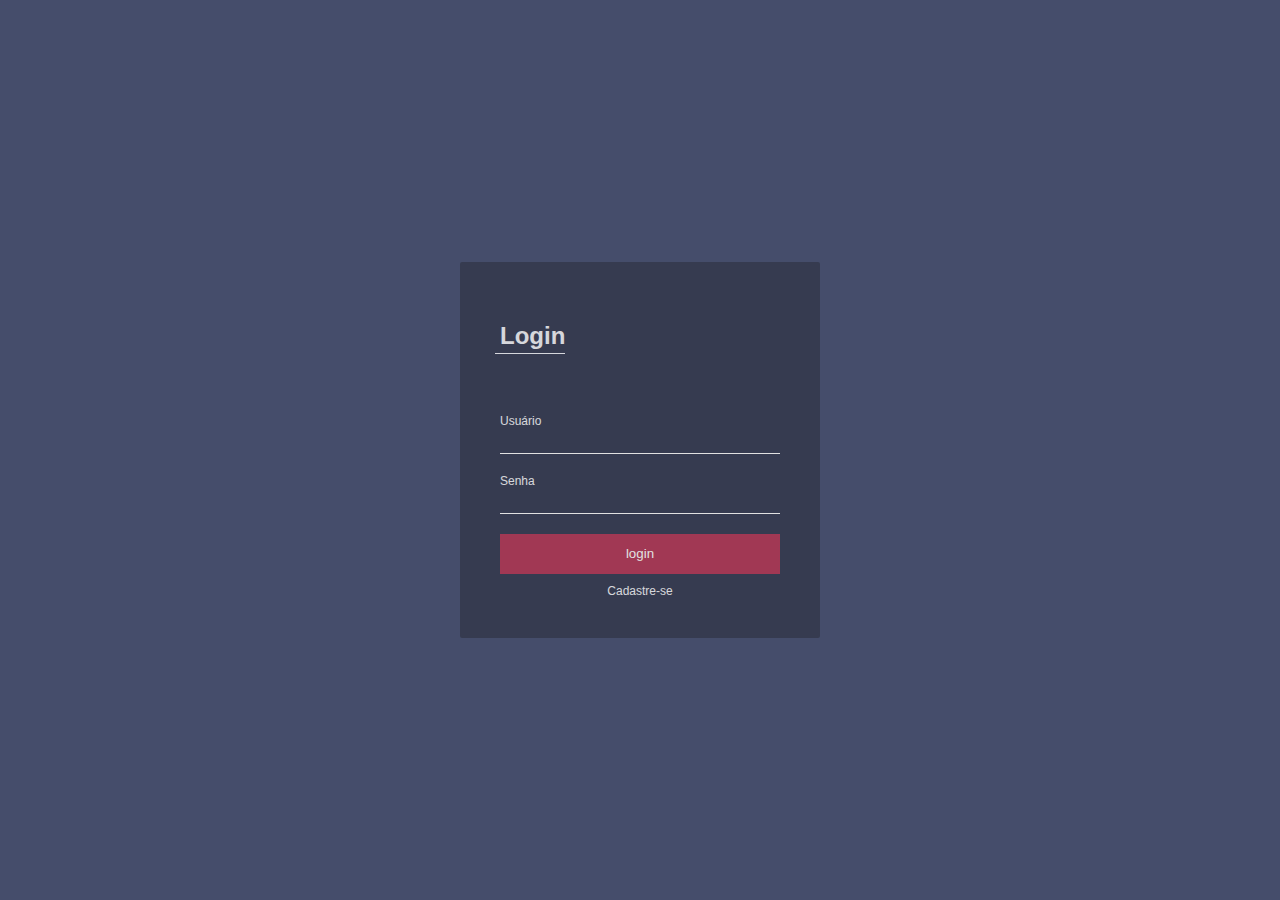
<file: PapaXibe/html/index.html>
<!DOCTYPE html>

<html lang="pt-br">

<head>
    <meta charset="UTF-8">
    <meta http-equiv="X-UA-Compatible" content="IE=edge">
    <meta name="viewport" content="width=device-width, initial-scale=1.0">
    <link rel="stylesheet" href="../styles/style.css">
    <title>Login</title>
</head>

<body>
    <div id="login">
        <form class="card">
            <div class="card-header">
                <h2>Login</h2>
            </div>
            <div class="card-content">
                <div class="card-content-area">
                    <label for="usuario">Usuário</label>
                    <input type="text" id="usuario" autocomplete="off">
                </div>
                <div class="card-content-area">
                    <label for="password">Senha</label>
                    <input type="password" id="password" autocomplete="off">
                </div>
            </div>
            <div class="card-footer">
                <input type="submit" value="login" class="submit">
                <a href="#" class="recuperar_senha">Cadastre-se</a>
            </div>
        </form>
    </div>
</body>

</html>
</file>
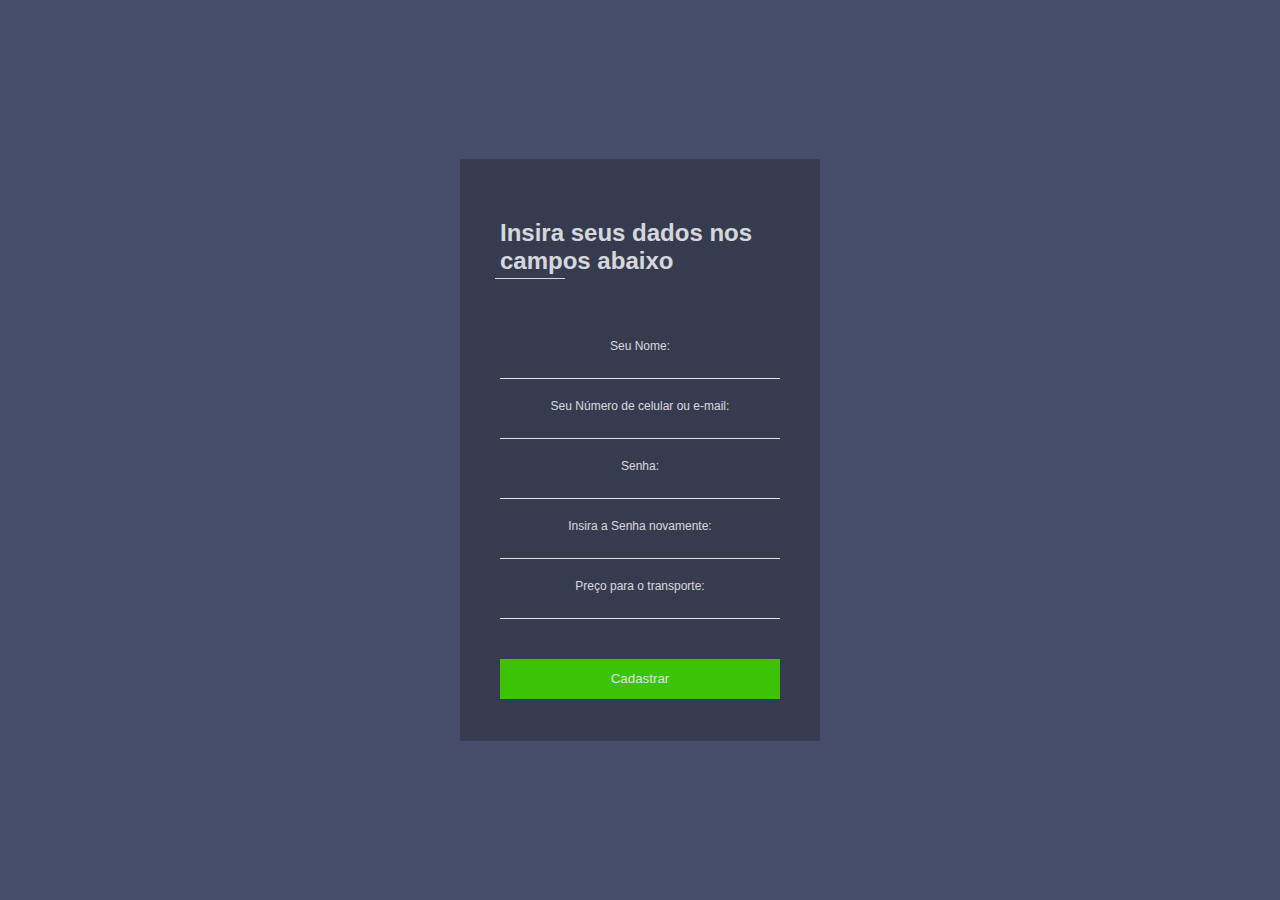
<file: PapaXibe/html/cadastrar.html>
<!DOCTYPE html>

<html lang="pt-br">

<head>
    <meta charset="UTF-8">
    <meta http-equiv="X-UA-Compatible" content="IE=edge">
    <meta name="viewport" content="width=device-width, initial-scale=1.0">
    <link rel="stylesheet" href="../styles/styleCadastrar.css">
    <title>Cadastrar</title>
</head>

<body>
    <div id="login">
        <form class="card">
            <div class="card-header">
                <h2>Insira seus dados nos campos abaixo</h2>
            </div>

            <div class="card-content">
                <div class="card-content-area">
                    <label for="Nome" >Seu Nome:</label>
                    <input type="text" id="Nome" autocomplete="off">
                </div>

                <div class="card-content-area">
                    <label for="NumeroDeCelularOuEmail">Seu Número de celular ou e-mail:</label>
                    <input type="password" id="NumeroDeCelularOuEmail" autocomplete="off">
                </div>

                <div class="card-content-area">
                    <label for="Senha">Senha:</label>
                    <input type="password" id="Senha" autocomplete="off">
                </div>

                <div class="card-content-area">
                    <label for="InsiraASenhaNovamente">Insira a Senha novamente:</label>
                    <input type="password" id="InsiraASenhaNovamente" autocomplete="off">
                </div>

                <div class="card-content-area">
                    <label for="PreçoParaOTransporte">Preço para o transporte:</label>
                    <input type="password" id="PreçoParaOTransporte" autocomplete="off">
                </div>
            </div>

            <div class="card-footer">
                <input type="submit" value="Cadastrar" class="submit" id="Login">
            </div>

        </form>
    </div>
</body>

</html>
</file>
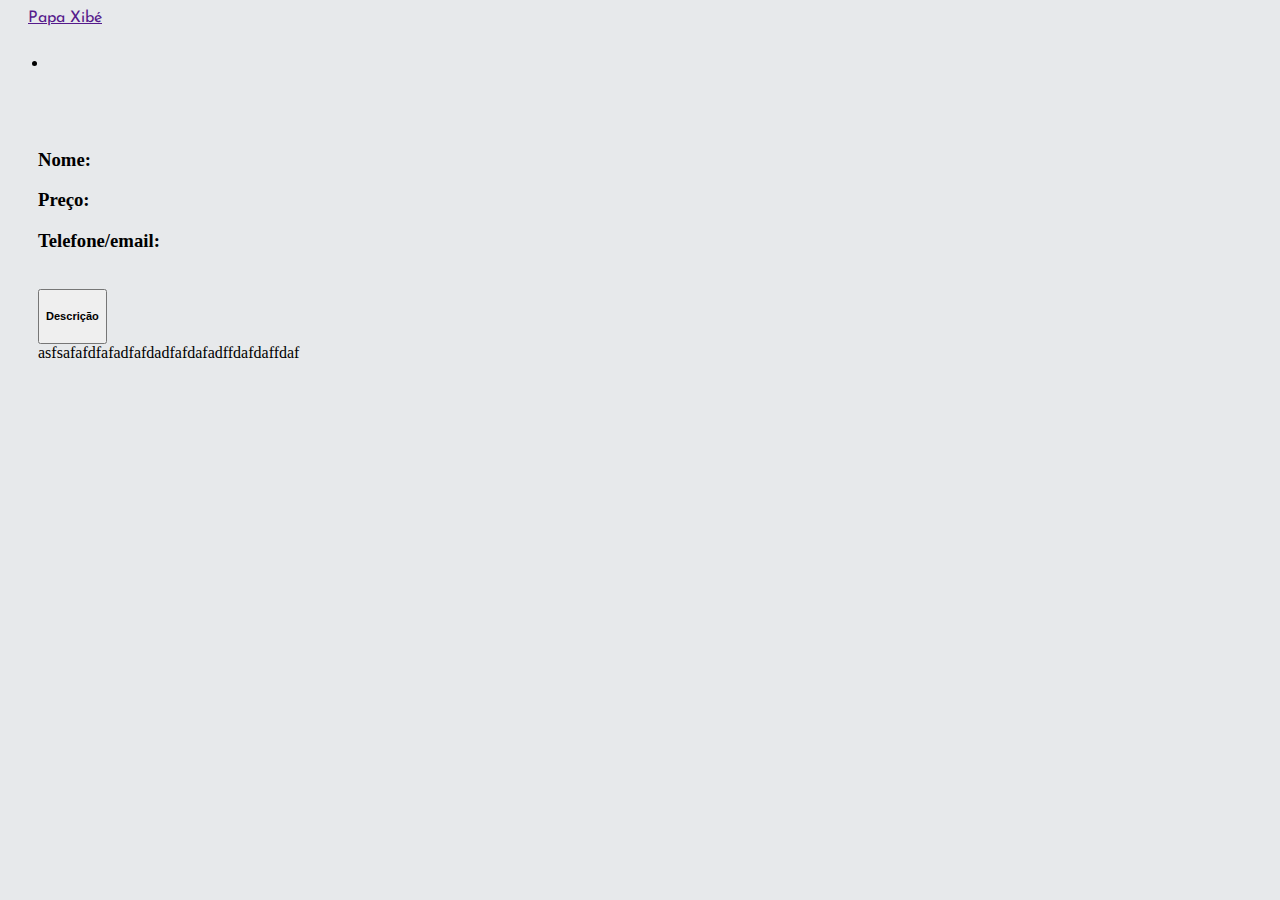
<file: PapaXibe/html/exibir.html>
<!DOCTYPE html>
<html lang="en">

<head>
    <meta charset="UTF-8">
    <meta http-equiv="X-UA-Compatible" content="IE=edge">
    <meta name="viewport" content="width=device-width, initial-scale=1.0">
    <title>Anuncio</title>
    <link rel="preconnect" href="https://fonts.googleapis.com">
    <link rel="preconnect" href="https://fonts.gstatic.com" crossorigin>
    <link href="https://fonts.googleapis.com/css2?family=Josefin+Sans:wght@700&display=swap" rel="stylesheet">
    <link href="https://cdn.jsdelivr.net/npm/bootstrap@5.1.3/dist/css/bootstrap.min.css" rel="stylesheet"
        integrity="sha384-1BmE4kWBq78iYhFldvKuhfTAU6auU8tT94WrHftjDbrCEXSU1oBoqyl2QvZ6jIW3" crossorigin="anonymous">
    <link rel="stylesheet" href="../styles/styleExibir.css">
</head>

<body>
    <section id="bar">
        <div class="container-fluid">
            <nav class="navbar navbar-expand-lg navbar-light bg-warning">
                <a class="navbar-brand" href="" id="logo">Papa Xibé</a>
                <div>
                    <ul class="navbar-nav ms-auto">
                        <li class="nav-item">
                            <div class="divDoBotaoAnunciar"></div><a class="nav-link active botaoAnunciar" aria-current="page" href="#" id="deletar">Deletar Anuncio</a></div>
                        </li>
                    </ul>
                </div>
            </nav>
        </div>
    </section>
    <div id="anuncio">
        <h3>Nome: </h3>
        <h3>Preço: </h3>
        <h3 id="telefone">Telefone/email: </h3>
        <br>
        <div class="accordion" id="panelsStayOpen-headingOne" id="descricao">
            <div class="accordion-item">
                <button class="accordion-button" type="button" data-bs-toggle="collapse"
                    data-bs-target="#panelsStayOpen-collapseOne" aria-expanded="true"
                    aria-controls="panelsStayOpen-collapseOne">
                    <h5>Descrição</h5>
                </button>
            </div>
            <div id="panelsStayOpen-collapseOne" class="accordion-collapse collapse show"
                aria-labelledby="panelsStayOpen-headingOne">
                <div class="accordion-body">
                    asfsafafdfafadfafdadfafdafadffdafdaffdaf
                </div>
            </div>
        </div>
    </div>
    <script src="https://cdn.jsdelivr.net/npm/bootstrap@5.1.3/dist/js/bootstrap.bundle.min.js"
        integrity="sha384-ka7Sk0Gln4gmtz2MlQnikT1wXgYsOg+OMhuP+IlRH9sENBO0LRn5q+8nbTov4+1p"
        crossorigin="anonymous"></script>
</body>

</html>
</file>
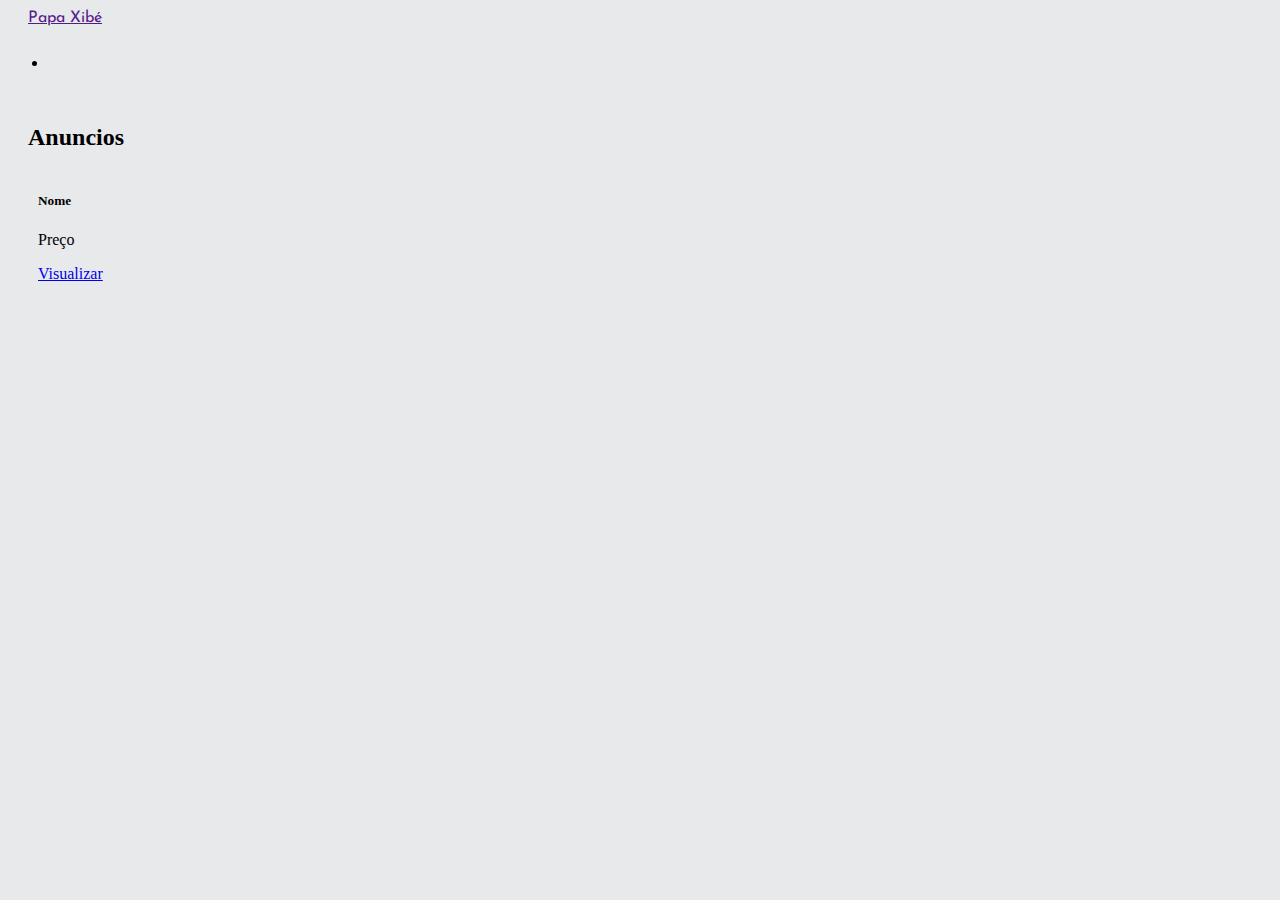
<file: PapaXibe/html/list.html>
<!DOCTYPE html>
<html lang="en">

<head>
    <meta charset="UTF-8">
    <meta http-equiv="X-UA-Compatible" content="IE=edge">
    <meta name="viewport" content="width=device-width, initial-scale=1.0">
    <title>Anuncios</title>
    <link rel="preconnect" href="https://fonts.googleapis.com">
    <link rel="preconnect" href="https://fonts.gstatic.com" crossorigin>
    <link href="https://fonts.googleapis.com/css2?family=Josefin+Sans:wght@700&display=swap" rel="stylesheet">
    <link href="https://cdn.jsdelivr.net/npm/bootstrap@5.1.3/dist/css/bootstrap.min.css" rel="stylesheet"
        integrity="sha384-1BmE4kWBq78iYhFldvKuhfTAU6auU8tT94WrHftjDbrCEXSU1oBoqyl2QvZ6jIW3" crossorigin="anonymous">
    <link rel="stylesheet" href="../styles/styleList.css">
</head>

<body>
    <section id="bar">
        <div class="container-fluid">
            <nav class="navbar navbar-expand-lg navbar-light bg-warning">
                <a class="navbar-brand" href="" id="logo">Papa Xibé</a>
                <div>
                    <ul class="navbar-nav me-auto mb-2 mb-lg-0">
                        <li class="nav-item">
                            <div class="divDoBotaoAnunciar"><a class="nav-link active botaoAnunciar" aria-current="page" href="#" id="anunciar">Anunciar</a></div>
                        </li>
                    </ul>
                </div>
            </nav>
        </div>
    </section>
    <h2>Anuncios</h2>
    <div id="box">
        <div class="card w-75">
            <div class="card-body">
              <h5 class="card-title">Nome</h5>
              <p class="card-text">Preço</p>
              <a href="#" class="btn btn-primary">Visualizar</a> 
            </div>
          </div>
        <br>
    </div>
    <script src="https://cdn.jsdelivr.net/npm/bootstrap@5.1.3/dist/js/bootstrap.bundle.min.js"
        integrity="sha384-ka7Sk0Gln4gmtz2MlQnikT1wXgYsOg+OMhuP+IlRH9sENBO0LRn5q+8nbTov4+1p"
        crossorigin="anonymous"></script>
</body>

</html>
</file>
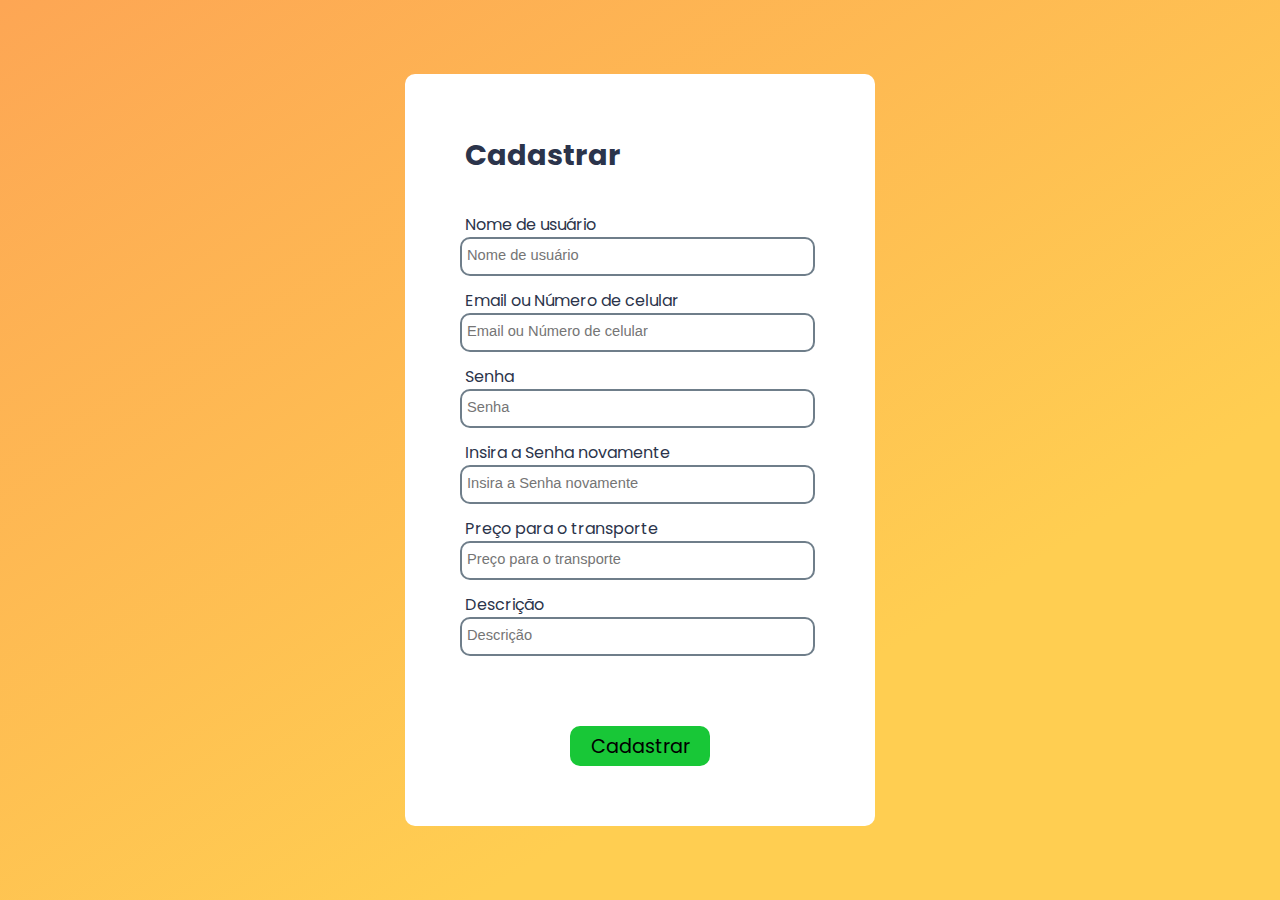
<file: PapaXibe/templates/cadastrar.html>
<!DOCTYPE html>
<html>
<head>
	<meta charset="UTF-8">
	<meta name="viewport" content="width=device-width, initial-scale=1">
	<link rel="stylesheet" type="text/css" href="../static/styleCadastrar.css">
	<title>Cadastro</title>
</head>
<body>
	<div id="form">
		<form action="{{url_for('cadastrar')}}" method="post">
			<h2 class="title">Cadastrar</h2>

			<label for="nome">Nome de usuário</label>
			<div class="input">
				<input id="nome" name="nome" placeholder="Nome de usuário" type="text">
			</div>

			<label for="emailounumerodecelular">Email ou Número de celular</label>
			<div class="input">
				<input id="emailounumerodecelular" name="emailounumerodecelular" placeholder="Email ou Número de celular" type="text">
			</div>

			<label for="senha">Senha</label>
			<div class="input">
				<input id="senha" name="senha" placeholder="Senha" type="password">
			</div>

			<label for="insiraasenhanovamente">Insira a Senha novamente</label>
			<div class="input">
				<input id="insiraasenhanovamente" name="insiraasenhanovamente" placeholder="Insira a Senha novamente" type="password">
			</div>

			<label for="precoparaotransporte">Preço para o transporte</label>
			<div class="input">
				<input id="preçoparaotransporte" name="preçoparaotransporte" placeholder="Preço para o transporte" type="text">
			</div>

            <label for="descricao">Descrição</label>
			<div class="input">
				<input id="descricao" name="descricao" placeholder="Descrição" type="text">
			</div>


			<div id="btn">
				<button type="submit">Cadastrar</button>
			</div>
		</form>		
	</div>

</body>
</html>
</file>
<file: PapaXibe/styles/style.css>
body {
  padding: 0;
  margin: 0;
  background-color: #454d6b;
}

#login {
  display: flex;
  align-items: center;
  justify-content: center;
  height: 100vh;
  font-family: "Gill Sans Extrabold", Helvetica, sans-serif;
}

.card {
  background-color: rgba(19, 19, 19, 0.3);
  padding: 40px;
  border-radius: 2px;
  width: 280px;
}

.card-header {
  padding-bottom: 50px;
  opacity: 0.8;
  color: #fff;
}

.card-header::after {
  content: "";
  width: 70px;
  height: 1px;
  background-color: #fff;
  display: block;
  margin-top: -17px;
  margin-left: -5px;
}

.card-content label {
  color: #fff;
  font-size: 12px;
  opacity: 0.8;
}

.card-content-area {
  display: flex;
  flex-direction: column;
  padding: 10px 0;
}

.card-content-area input {
  margin-top: 10px;
  padding: 0 5px;
  background-color: transparent;
  border: none;
  border-bottom: 1px solid #e1e1e1;
  outline: none;
  color: #fff;
}

.card-footer {
  display: flex;
  flex-direction: column;
}

.card-footer .submit {
  width: 100%;
  height: 40px;
  background-color: #a13854;
  border: none;
  color: #e1e1e1;
  margin: 10px 0;
}

.card-footer a {
  text-align: center;
  font-size: 12px;
  opacity: 0.8;
  color: #fff;
  text-decoration: none;
}
</file>
<file: PapaXibe/styles/styleCadastrar.css>
body {
    padding: 0;
    margin: 0;
    background-color: #454d6b;
  }

  #login {
    display: flex;
    align-items: center;
    justify-content: center;
    height: 100vh;
    font-family: "Gill Sans Extrabold", Helvetica, sans-serif;
  }
  
  .card {
    background-color: rgba(19, 19, 19, 0.3);
    padding: 40px;
    border-radius: 2px;
    width: 280px;
  }
  
  .card-header {
    padding-bottom: 50px;
    opacity: 0.8;
    color: #fff;
  }
  
  .card-header::after {
    content: "";
    width: 70px;
    height: 1px;
    background-color: #fff;
    display: block;
    margin-top: -17px;
    margin-left: -5px;
  }


.card-content label {
    color: #fff;
    font-size: 12px;
    opacity: 0.8;
    text-align: center;
  }
  
  .card-content-area {
    display: flex;
    flex-direction: column;
    padding: 10px 0;
  }
  
  .card-content-area input {
    margin-top: 10px;
    padding: 0 5px;
    background-color: transparent;
    border: none;
    border-bottom: 1px solid #e1e1e1;
    outline: none;
    color: #fff;
  }
  
  .card-footer {
    display: flex;
    flex-direction: column;
  }
  
  .card-footer .submit {
    width: 100%;
    height: 40px;
    background-color: #3ecd00ef;
    border: none;
    color: #e1e1e1;
    margin: 30px 0px 2px 0px;
  }
</file>
<file: PapaXibe/styles/styleExibir.css>
.nav-item{
    padding: 0 18px;
}

.container-fluid{
    padding: 0% 0%;
}

#logo{
    font-family: 'Josefin Sans', sans-serif;
    margin-left: 20px;
}

#deletar{
    margin-left: 1550px;
}

#anuncio{
    padding: 30px;
}

body{
    background-color: #E7E9EB;
}

.botaoAnunciar {
	margin-bottom: 0px;
	margin-left: 550px;
	width: 120px;
	height: 40px;
	display: flex;
	flex-direction: row;
	justify-content: center;
	align-items: center;
	text-decoration: none;
	background-color: #FF4033;
	color: rgb(255, 255, 255);
	border-radius: 30px;
	line-height: 21px;
	font-size: 14px;
	font-weight: 700;
	text-align: center;
	user-select: none;
	border: 1px solid transparent;
}
</file>
<file: PapaXibe/styles/styleList.css>
.nav-item{
    padding: 0 18px;
}

.container-fluid{
    padding: 0% 0%;
}

#box{
    padding-left: 30px;
}

#logo{
    font-family: 'Josefin Sans', sans-serif;
    margin-left: 20px;
}

#anunciar{
    margin-left: 1550px;
}

h2{
    padding: 20px;
}

body{
    background-color: #E7E9EB;
}

.botaoAnunciar {
	margin-bottom: 0px;
	margin-left: 550px;
	width: 120px;
	height: 40px;
	display: flex;
	flex-direction: row;
	justify-content: center;
	align-items: center;
	text-decoration: none;
	background-color: #43b65a;
	color: rgb(255, 255, 255);
	border-radius: 30px;
	line-height: 21px;
	font-size: 14px;
	font-weight: 700;
	text-align: center;
	user-select: none;
	border: 1px solid transparent;
}
</file>
<file: PapaXibe/static/styleCadastrar.css>
@import url('https://fonts.googleapis.com/css2?family=Poppins:wght@600&display=swap');

*{
	margin: 0;
	padding: 0;
}

body{
	width: 100%;
	height: 100vh;
	font-family: 'Poppins', sans-serif;
	background: rgb(253,166,84);
    background: linear-gradient(149deg, rgba(253,166,84,1) 0%, rgba(255,206,81,1) 71%, rgba(255,206,81,1) 100%);
}

#form{
	position: relative;
	top: 50%;
	left: 50%;
	transform: translate(-50%, -50%);
	background: #fff;
	border-radius: 10px;
	padding: 60px;
	width: 350px;
	align-items: center;
	color: #2b344b;
}

.title{
	font-size: 1.8em;
	margin-bottom: 10%;
}

.input{
	win-width: 200px;
	border-radius: 10px;
	border: 2px #6f7e8a solid;
	padding: 5px;
	margin: 0px 0px 12px -5px;
}

.input input{
	width: 80%;
	border: none;
	outline: none;
	font-family: 'Popins', sans-serif;
	transform: translateY(-10%);
	color: #2b344b;
	font-size: 11pt;
}

#btn{
	margin-top: 20%;
	width: 100%;
	text-align: center;
}

#btn button{
	font-family: 'Poppins', sans-serif;
	background: rgb(24,199,55);
    background: linear-gradient(149deg, rgba(24,199,55,1) 100%, rgba(2,229,72,1) 100%);
	width: 40%;
	height: 40px;
	border: none;
	font-size: 1.2em;
	color: #000;
	border-radius: 10px;
	outline: none;
	cursor: pointer;
}
</file>
